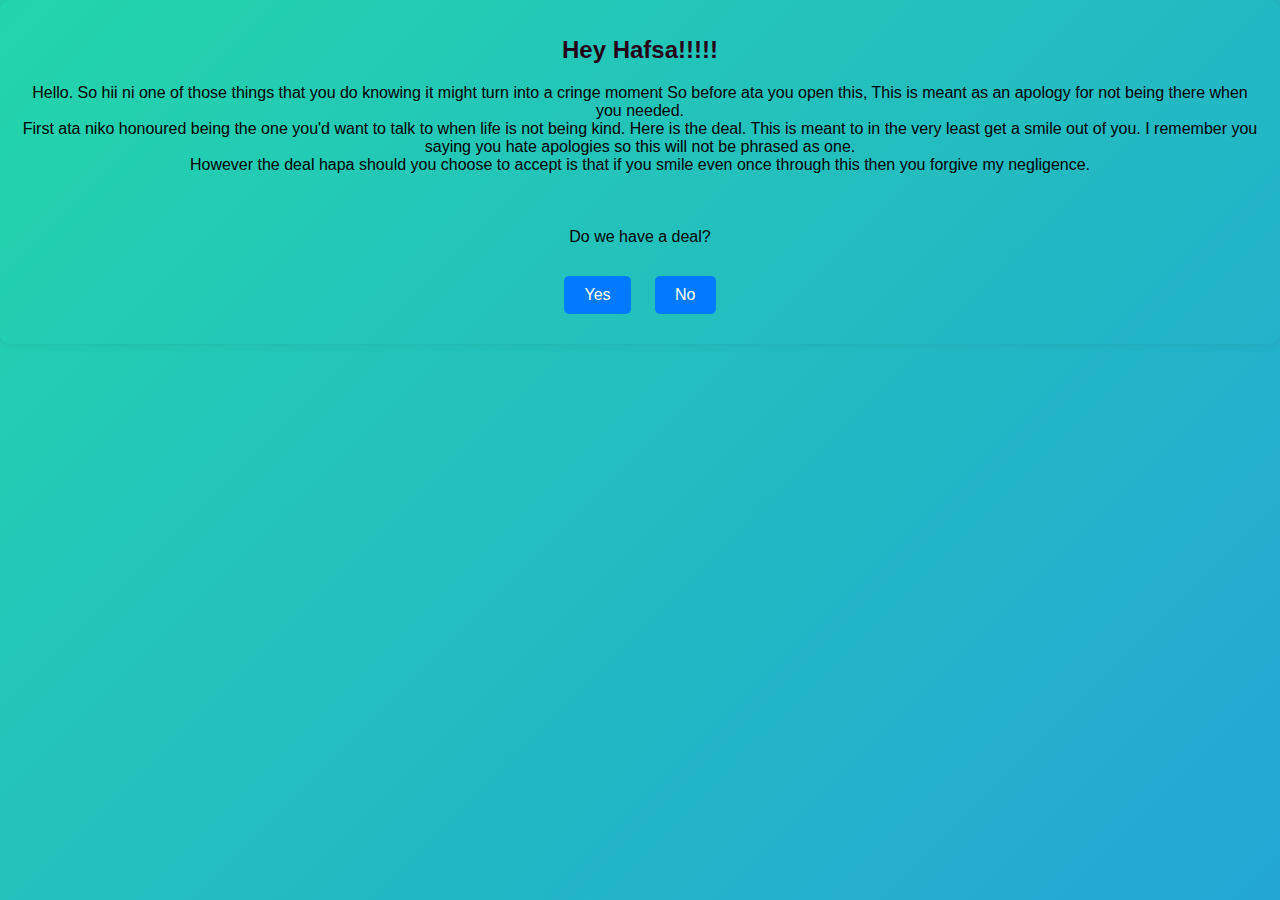
<file: index.html>
<!DOCTYPE html>
<html lang="en">
  <head>
    <meta charset="utf-8" />
    <meta name="viewport" content="width=device-width, initial-scale=1" />
    <meta name="theme-color" content="#000" />
    <title>what do we have here</title>
    <link rel="stylesheet" href="styles.css" />
  </head>
  <body>
    <div class="deal">
      <h1>Hey Hafsa!!!!!</h1>
      <p>
        Hello. So hii ni one of those things that you do knowing it might turn
        into a cringe moment So before ata you open this, This is meant as an
        apology for not being there when you needed. <br />
        First ata niko honoured being the one you'd want to talk to when life is
        not being kind. Here is the deal. This is meant to in the very least get
        a smile out of you. I remember you saying you hate apologies so this
        will not be phrased as one. <br />
        However the deal hapa should you choose to accept is that if you smile
        even once through this then you forgive my negligence.
      </p>
      <br />
      <p>Do we have a deal?</p>
      <button onclick="location.href='reasons.html'">Yes</button>
      <button onclick="location.href='welp.html'">No</button>
    </div>
  </body>
</html>
</file>
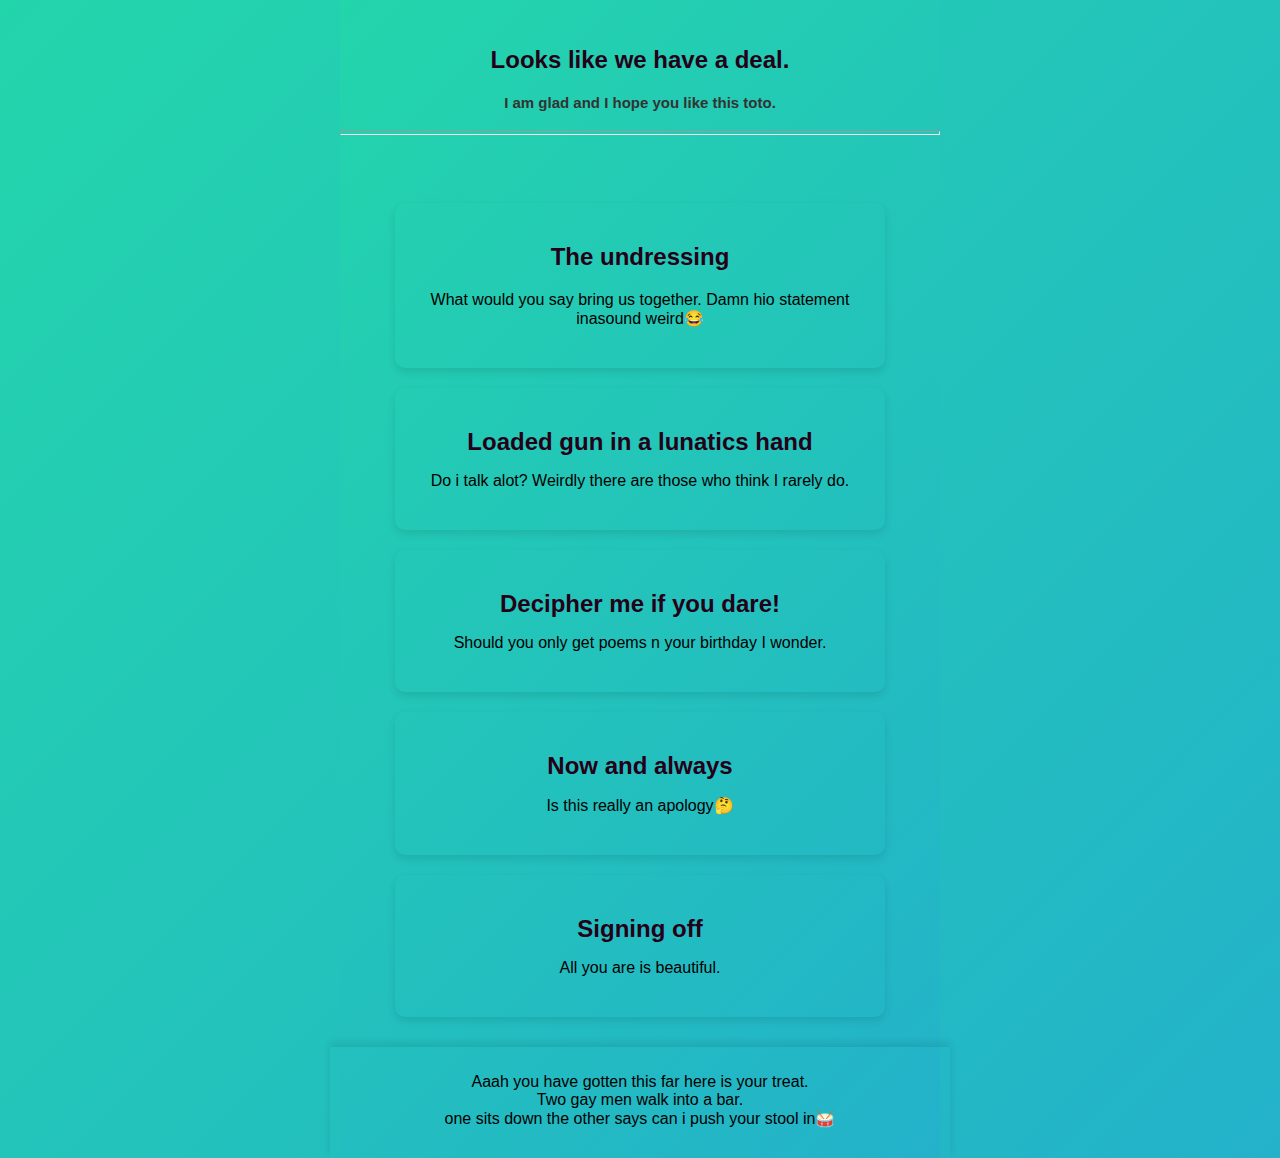
<file: reasons.html>
<!DOCTYPE html>
<html lang="en">
  <head>
    <meta charset="utf-8" />
    <meta name="viewport" content="width=device-width, initial-scale=1" />
    <meta name="theme-color" content="#000" />
    <title>Five Reasons Why</title>
    <link rel="stylesheet" href="styles.css" />
  </head>
  <body>
    <div class="toto">
      <main>
        <h1>
          Looks like we have a deal.
        </h1>
        <p> I am glad and I hope you like this
          toto.</p>

      </main>
      <hr>
      
    </div>
  

    <div class="container">
      <a href="reasons/reason1.html" class="card" id="card1">
        <div class="info">
          <h2>The undressing</h2>
          <p></p>
            What would you say bring us together. Damn hio statement inasound
            weird😂
          </p>
        </div>
      </a>
      <a href="reasons/reason2.html" class="card" id="card2">
        <div class="info">
          <h2>Loaded gun in a lunatics hand</h2>
          <p>Do i talk alot? Weirdly there are those who think I rarely do.</p>
        </div>
      </a>
      <a href="reasons/reason3.html" class="card" id="card3">
        <div class="info">
          <h2>Decipher me if you dare!</h2>
          <p>Should you only get poems n your birthday I wonder.</p>
        </div>
      </a>
      <a href="reasons/reason4.html" class="card" id="card4">
        <div class="info">
          <h2>Now and always</h2>
          <p>Is this really an apology🤔</p>
        </div>
      </a>
      <a href="reasons/reason5.html" class="card" id="card5">
        <div class="info">
          <h2>Signing off</h2>
          <p>All you are is beautiful. </p>
        </div>
      </a>
    </div>
    <footer>
      <p>Aaah you have gotten this far here is your treat. <br>Two gay men walk into a bar. <br>one sits down the other says can i push your stool in🥁</p>
    </footer>
  </body>
</html>
</file>
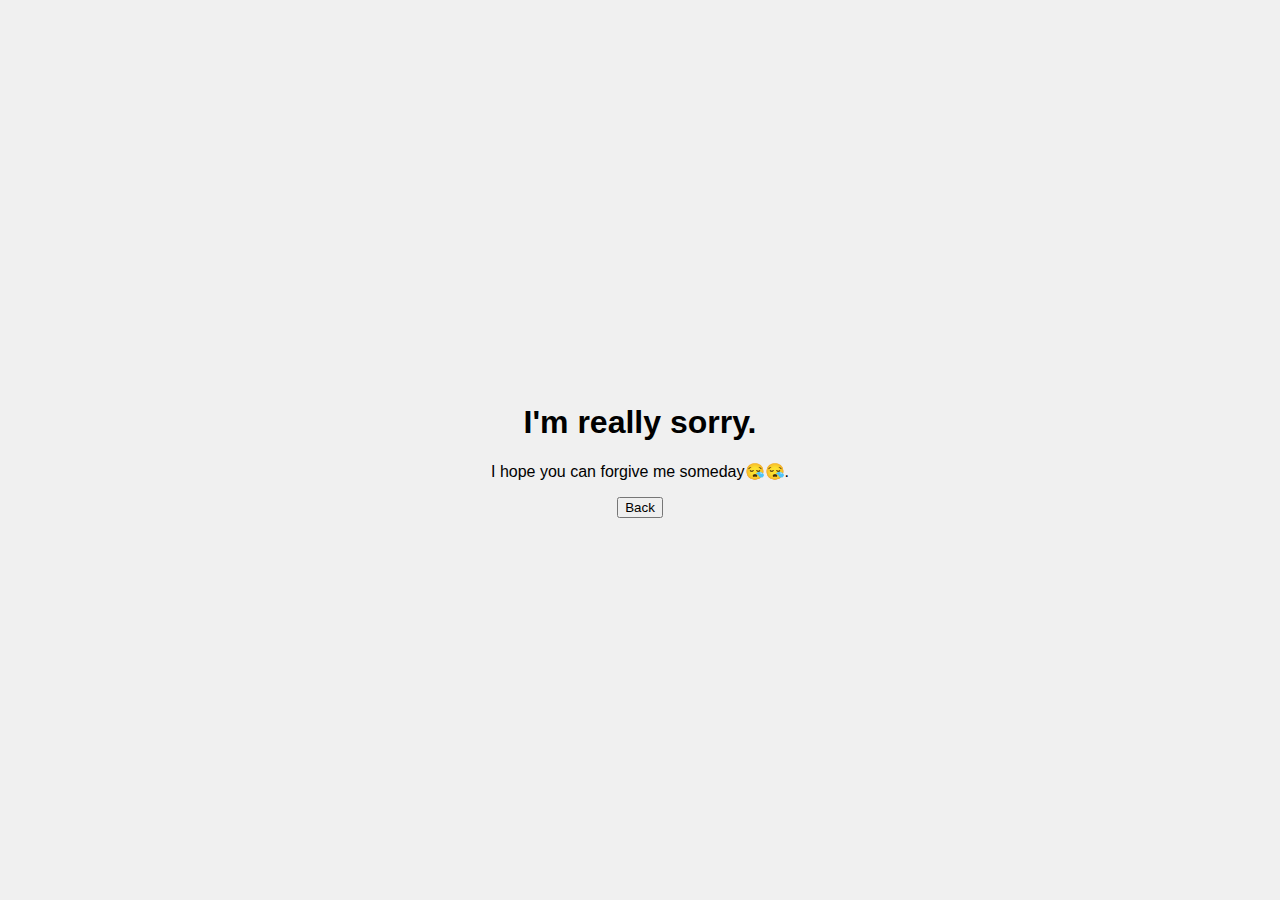
<file: welp.html>
<!DOCTYPE html>
<html lang="en">
  <head>
    <meta charset="UTF-8" />
    <meta name="viewport" content="width=device-width, initial-scale=1.0" />
    <title>Welp</title>
    <style>
      body {
        font-family: Arial, sans-serif;
        background-color: #f0f0f0;
        margin: 0;
        display: flex;
        justify-content: center;
        align-items: center;
        height: 100vh;
      }
      .container {
        text-align: center;
      }
    </style>
  </head>
  <body>
    <div class="container">
      <h1>I'm really sorry.</h1>
      <p>I hope you can forgive me someday😪😪.</p>
      <button onclick="location.href='index.html'">Back</button>
    </div>
  </body>
</html>
</file>
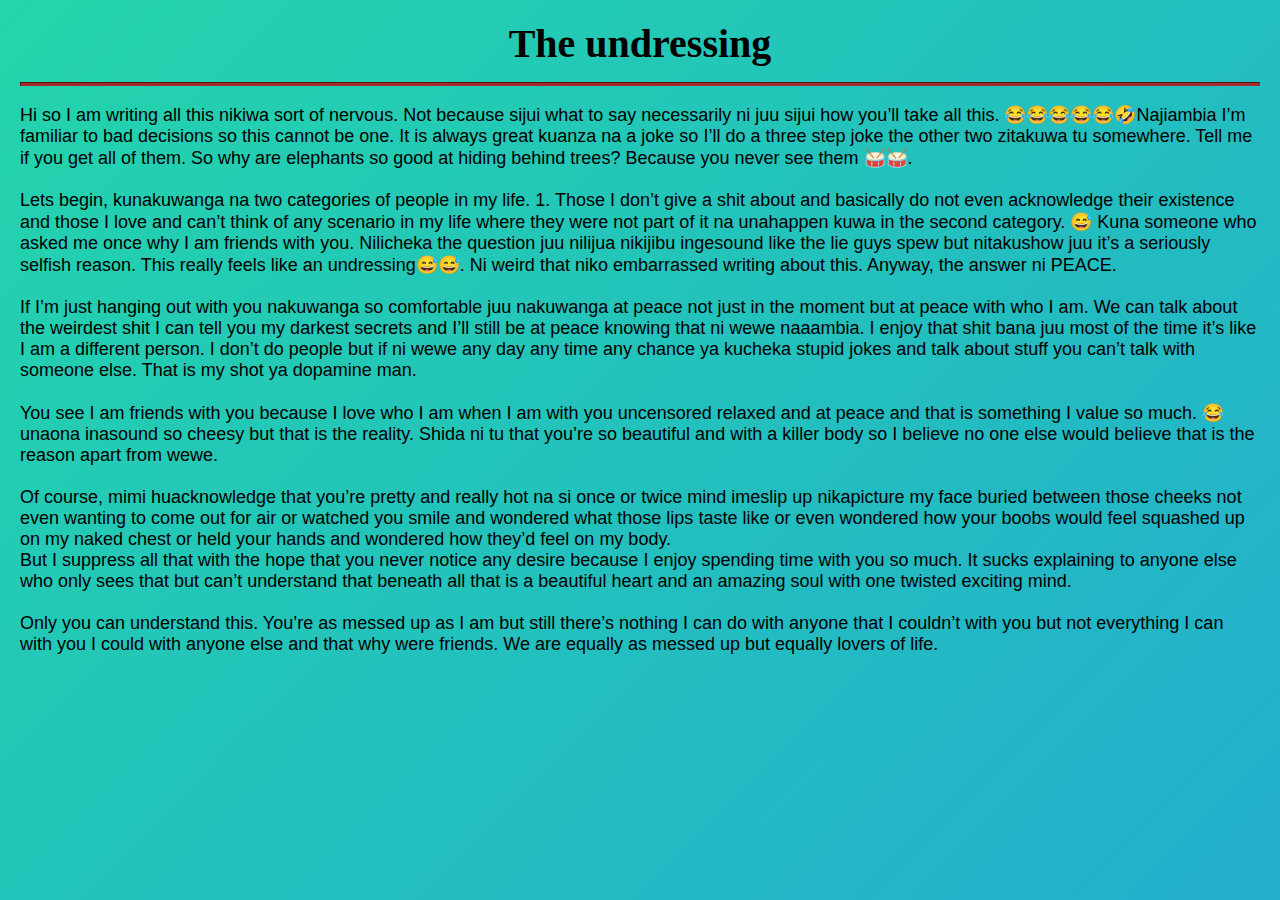
<file: reasons/reason1.html>
<!DOCTYPE html>
<html lang="en">
  <head>
    <meta charset="UTF-8" />
    <meta name="viewport" content="width=device-width, initial-scale=1.0" />
    <title>Interesting huh</title>
    <link rel="stylesheet" href="reasons.css" />
  </head>
  <body class="reason1">
    <div class="container">
      <main>
        <h1>The undressing</h1>
        
        <hr>
        <section>
          
          <article class="content">
           <p>Hi so I am writing all this nikiwa sort of nervous.
             Not because sijui what to say necessarily ni juu sijui how you’ll take all this.  
             😂😂😂😂😂🤣Najiambia I’m familiar to bad decisions so this cannot be one. 
             It is always great kuanza na a joke so I’ll do a three step joke the other two zitakuwa tu somewhere. 
            Tell me if you get all of them. So why are elephants so good at hiding behind trees? Because you never see them 🥁🥁. <br> <br>
             Lets begin, kunakuwanga na two categories of people in my life. 1. Those I don’t give a shit about and basically do not even acknowledge their existence and those I love and can’t think of any scenario in my life where they were not part of it na unahappen kuwa in the second category. 
             😅 Kuna someone who asked me once why I am friends with you. Nilicheka the question juu nilijua nikijibu ingesound like the lie guys spew but nitakushow juu it’s a seriously selfish reason. This really feels like an undressing😅😅. Ni weird that niko embarrassed writing about this. Anyway, the answer ni PEACE. 
              <br> <br>If I’m just hanging out with you nakuwanga so comfortable juu nakuwanga at peace not just
               in the moment but at peace with who I am. We can talk about the weirdest shit I can tell you my
                darkest secrets and I’ll still be at peace knowing that ni wewe naaambia.
                I enjoy that shit bana juu most of the time it’s like I am a different person. 
                I don’t do people but if ni wewe any day any time any chance ya kucheka stupid 
                jokes and talk about stuff you can’t talk with someone else. That is my shot ya dopamine man. <br> <br>
                 You see I am friends with you because I love who I am when I am with you uncensored relaxed and 
                 at peace and that is something I value so much. 😂unaona inasound so cheesy but that is the reality.
                  Shida ni tu that you’re so beautiful and with a killer body so I believe no one else would believe that
                   is the reason apart from wewe. <br> <br>Of course, mimi huacknowledge that you’re pretty and really hot na si once
                    or twice mind imeslip up nikapicture my face buried between those cheeks not even wanting to come out for
                     air or watched you smile and wondered what those lips taste like or even wondered how your boobs would
                      feel squashed up on my naked chest or held your hands and wondered how they’d feel on my body. <br> But I
                       suppress all that with the hope that you never notice any desire because I enjoy spending time with
                        you so much. It sucks explaining to anyone else who only sees that but can’t understand that beneath
                         all that is a beautiful heart and an amazing soul with one twisted exciting mind. <br> <br>
                          Only you can understand this.
                           You’re as messed up as I am but still there’s nothing I can do with anyone that I couldn’t
                            with you but not everything I can with you I could with anyone else and that why were friends. 
                            We are equally as messed up but equally lovers of life. </p>
          </article>
        </section>
        
</html>
</file>
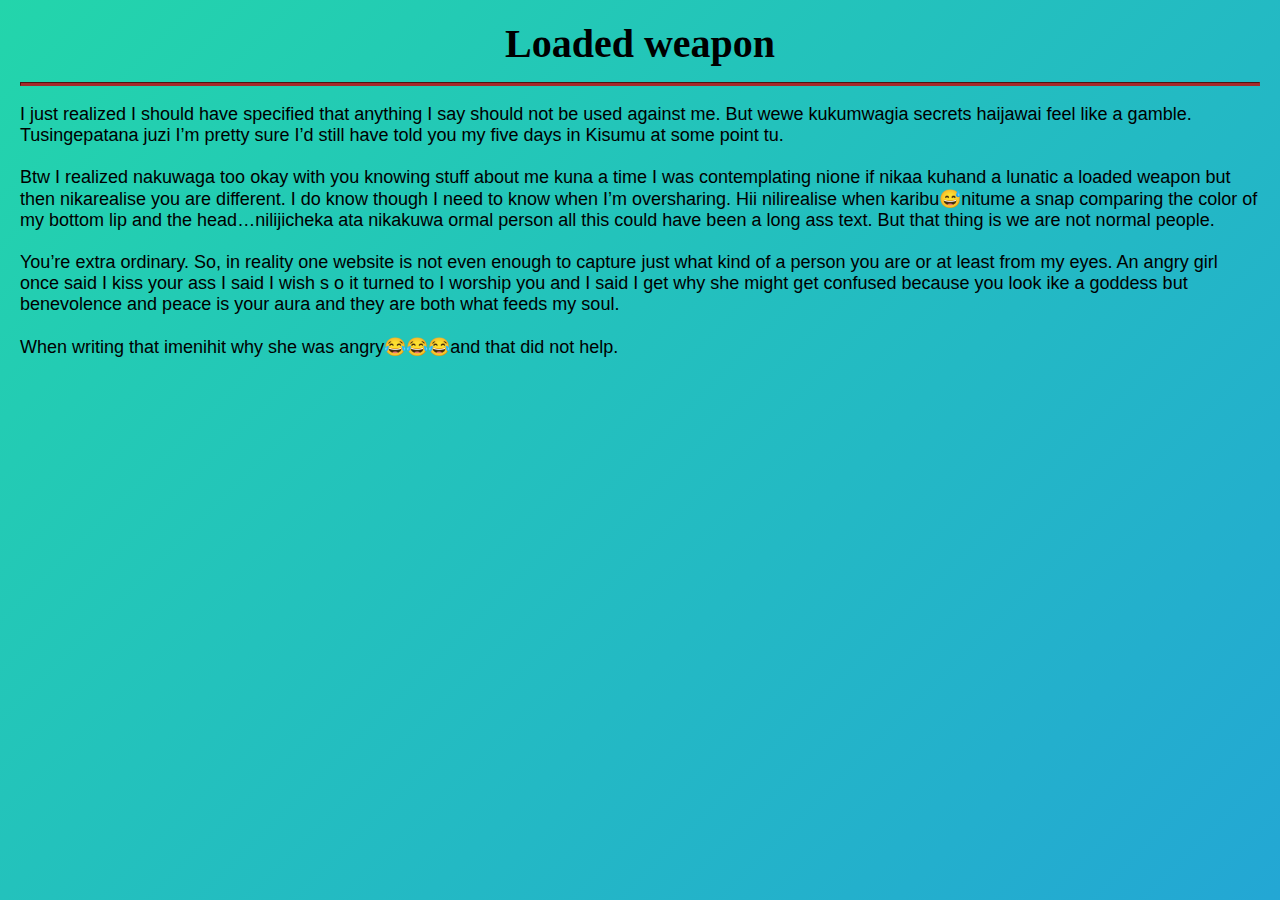
<file: reasons/reason2.html>
<!DOCTYPE html>
<html lang="en">
  <head>
    <meta charset="UTF-8" />
    <meta name="viewport" content="width=device-width, initial-scale=1.0" />
    <title>I am getting the hang of this</title>
    <link rel="stylesheet" href="reasons.css" />
  </head>
  <body class="reason2">
    <div class="container">
      <main>
        <h1>Loaded weapon</h1>
        
        <hr>
        <section>
          
          <article class="content">
           <p>I just realized I should have specified that anything I say should not be used against me.
            But wewe kukumwagia secrets haijawai feel like a gamble.
             Tusingepatana juzi I’m pretty sure I’d still have told you my five days in Kisumu at some point tu.
             
            <br> <br>Btw I realized nakuwaga too okay with you knowing stuff about me kuna a time I was contemplating
             nione if nikaa kuhand a lunatic a loaded weapon but then nikarealise you are different.
              I do know though I need to know when I’m oversharing. Hii nilirealise when karibu😅nitume a snap comparing the color of my bottom lip and the head…nilijicheka ata nikakuwa
              ormal person all this could have been a long ass text. But that thing is we are not normal people. 
            <br> <br>You’re extra ordinary. So, in reality one website is not even enough to capture just what kind 
            of a person you are or at least from my eyes. An angry girl once said I kiss your ass I said I wish s
            o it turned to I worship you and I said I get why she might get confused because you look
            ike a goddess but benevolence and peace is your aura and they are both what feeds my soul. <br> <br>
            When writing that imenihit why she was angry😂😂😂and that did not help.
            
          </article>
        </section>
        
</html>
</file>
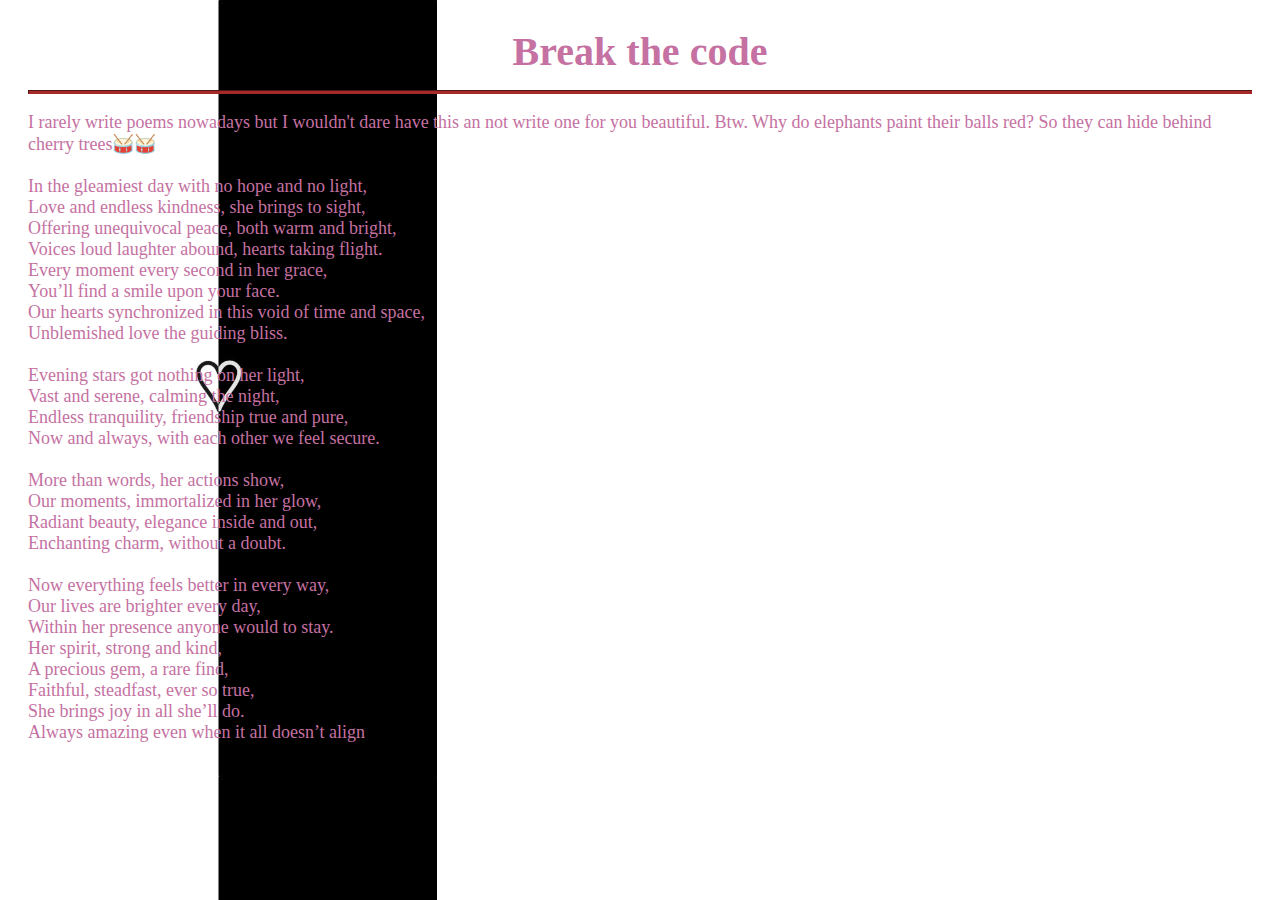
<file: reasons/reason3.html>
<!DOCTYPE html>
<html lang="en">
  <head>
    <meta charset="UTF-8" />
    <meta name="viewport" content="width=device-width, initial-scale=1.0" />
    <title>Poetry rocks</title>
    <link rel="stylesheet" href="reasons.css" />
  </head>
  <body class="reason3">
    <div class="poem1">
      <main>
        <h1>Break the code</h1>
        
        <hr>
        <section>
          
          <article class="content">
           <p>
            I rarely write poems nowadays but I wouldn't dare have this an not write one for you beautiful. Btw. Why do elephants paint their balls red? So they can hide behind cherry trees🥁🥁
<br> <br>

In the gleamiest day with no hope and no light, <br>
Love and endless kindness, she brings to sight,<br>
Offering unequivocal peace, both warm and bright,<br>
Voices loud laughter abound, hearts taking flight.<br>
Every moment every second in her grace,<br>
You’ll find a smile upon your face.<br>
Our hearts synchronized in this void of time and space, <br>
Unblemished love the guiding bliss.<br><br>

Evening stars got nothing on her light,<br>
Vast and serene, calming the night,<br>
Endless tranquility, friendship true and pure,<br>
Now and always, with each other we feel secure.<br><br>

More than words, her actions show,<br>
Our moments, immortalized in her glow,<br>
Radiant beauty, elegance inside and out,<br>
Enchanting charm, without a doubt.<br><br>

Now everything feels better in every way,<br>
Our lives are brighter every day,<br>
Within her presence anyone would to stay.<br>

Her spirit, strong and kind,<br>
A precious gem, a rare find,<br>
Faithful, steadfast, ever so true,<br>
She brings joy in all she’ll do.<br>
Always amazing even when it all doesn’t align<br>

           </p>
          </article>
        </section>
        
</html>
</file>
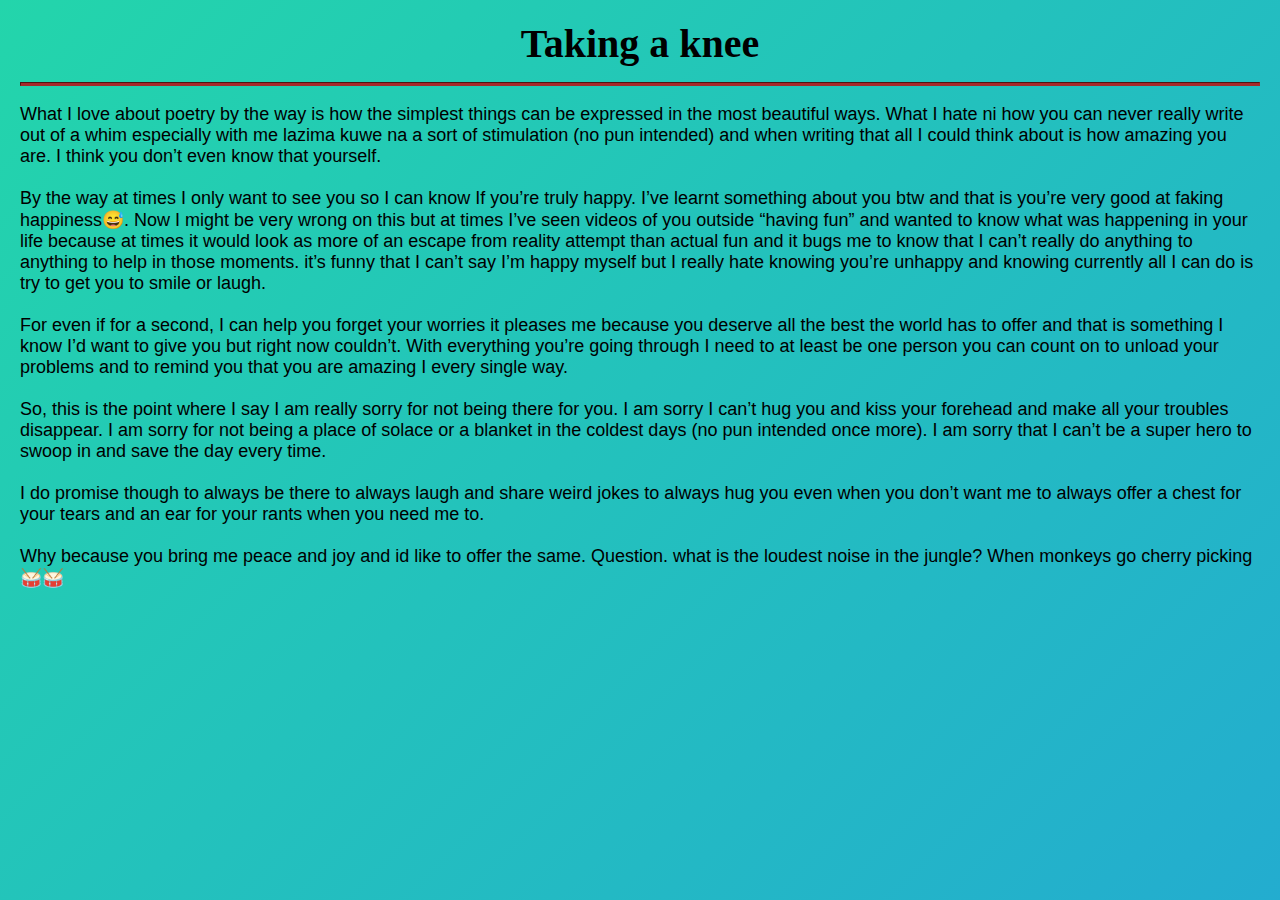
<file: reasons/reason4.html>
<!DOCTYPE html>
<html lang="en">
  <head>
    <meta charset="UTF-8" />
    <meta name="viewport" content="width=device-width, initial-scale=1.0" />
    <title>This didn't go badly</title>
    <link rel="stylesheet" href="reasons.css" />
  </head>
  <body class="reason4">
    <div class="container">
      <main>
        <h1>Taking a knee</h1>
        
        <hr>
        <section>
          
          <article class="content">
           <p>What I love about poetry by the way is how the simplest things can be expressed in the most beautiful ways.
             What I hate ni how you can never really write out of a whim especially with me lazima kuwe na a sort of 
             stimulation (no pun intended) and when writing that all I could think about is how amazing you are. I think you don’t even know that yourself. 
             <br> <br>By the way at times I only want to see you so I can know If you’re truly happy. I’ve learnt something
              about you btw and that is you’re very good at faking happiness😅.
               Now I might be very wrong on this but at times I’ve seen videos of you outside “having fun”
                and wanted to know what was happening in your life because at times it would 
                look as more of an escape from reality attempt than actual fun and it bugs me 
                to know that I can’t really do anything to anything to help in those moments. it’s funny that I 
                can’t say I’m happy myself but I really hate knowing you’re unhappy and knowing currently all 
                I can do is try to get you to smile or laugh. <br> <br>For even if for a second, I can help you forget your worries it pleases me because you deserve all the best the world has to offer and that is something I know I’d want to give you but right now couldn’t. 
            With everything you’re going through I need to at least be one person you can count on to unload your
             problems and to remind you that you are amazing I every single way. 
             <br><br>So, this is the point where I say I am really sorry for not being there for you. 
             I am sorry I can’t hug you and kiss your forehead and make all your troubles disappear.
              I am sorry for not being a place of solace or a blanket in the coldest days (no pun intended once more).
               I am sorry that I can’t be a super hero to swoop in and save the day every time. <br><br>
               I do promise though to always be there to always laugh and share weird jokes to always hug you even
                when you don’t want me to always offer a chest for your tears and an ear for your
                 rants when you need me to. <br> <br>
            Why because you bring me peace and joy and id like to offer the same.
            Question. what is the loudest noise in the jungle? When monkeys go cherry picking🥁🥁

            </p>
          </article>
        </section>
        
</html>
</file>
<file: styles.css>
body,
html {
    background: linear-gradient(-45deg, #ee7752, #e73c7e, #23a6d5, #23d5ab);
    background-size: 400% 400%;
    animation: gradient 30s ease infinite;    
    margin: 0;
    display: flex;
    justify-content: center;
    display: flex;
    flex-direction: column;
    align-items: center;
    

    
    font-family: Arial, sans-serif;
}
@keyframes gradient {
    0% {
      background-position: 0% 50%;
    }
  
    50% {
      background-position: 100% 50%;
    }
  
    100% {
      background-position: 0% 50%;
    }
  }

  .deal {
    text-align: center;
    padding: 20px;
    
    border-radius: 10px;
    box-shadow: 0 0 10px rgba(0, 0, 0, 0.1);
}

h1 {
    
    margin-bottom: 20px;
    color: #250118;
    font-size: 1.5rem;
    
}

p {
    font-size: 16px;
    margin-bottom: 20px;
}

button {
    margin: 10px;
    padding: 10px 20px;
    font-size: 16px;
    cursor: pointer;
    border: none;
    border-radius: 5px;
    background-color: #007bff;
    color: white;
    transition: background-color 0.3s;
}

button:hover {
    background-color: #0056b3;
}

@media (max-width: 600px) {
    .container {
        width: 90%;
        padding: 15px;
    }

    h1 {
        font-size: 1.5rem;
        margin-bottom: 20px;
        color: #250118;
    }

    p {
        font-size: 14px;
    }

    button {
        font-size: 14px;
        padding: 8px 16px;
    }
}

.container {
    display: flex;
    flex-direction: column;
    align-items: center;
    margin-top: 20px;
    width: 100%;
    max-width: 600px;
    text-align: center;
    
}

.card {
    
    border-radius: 10px;
    box-shadow: 0 4px 8px rgba(0, 0, 0, 0.1);
    margin: 10px 20px;
    padding: 20px;
    width: calc(100% - 150px);
    text-decoration: none;
    color: inherit;
    display: block;
    transition: transform 0.2s;
}

.card:hover {
    transform: translateY(-5px);
}

.card h2, .card p {
    text-decoration: none;
}

.info {
    text-align: center;
}

.info h2 {
    color: #250118;
    font-size: 1.5rem;
    margin-bottom: 10px;
}

.info p {
    
    font-size: 1rem;
    margin-bottom: 20px;
}

footer {
    margin-top: 20px;
    font-size: 1rem;
    text-align: center;
    width: 100%;
    padding: 10px;
    
    box-shadow: 0 -4px 8px rgba(0, 0, 0, 0.1);
}

@media (max-width: 600px) {
    .info h2 {
        font-size: 1.2rem;
    }

    .info p {
        font-size: 0.9rem;
    }
}
.toto {
    width: 100%;
    max-width: 600px;
    text-align: center;
    margin: 20px 0;
    padding: 10px;
}

.toto p {
    font-size: 15px;
    font-weight: bold;
    color: #333;
}
hr {
    height: 2px;
    background-color:linear-gradient( #b1f7e3, #727991, #7f4fca);;
    border-color:linear-gradient(#b1f7e3, #727991, #7f4fca);;
  }
</file>
<file: reasons/reasons.css>
.reason1, .reason2, .reason4{
    background: linear-gradient(-45deg, #ee7752, #e73c7e, #23a6d5, #23d5ab);
    background-size: 400% 400%;
    animation: gradient 30s ease infinite;    
    margin: 0;
    display: flex;
    justify-content: center;
    display: flex;
    flex-direction: column;
    align-items: center;
    padding: 20px;

    
    font-family: Arial, sans-serif;
}
@keyframes gradient {
    0% {
      background-position: 0% 50%;
    }
  
    50% {
      background-position: 100% 50%;
    }
  
    100% {
      background-position: 0% 50%;
    }
  }
 
  
  h1 {
    font-size: 40px;
    margin-top: 0;
    margin-bottom: 15px;
  }
  
  h2 {
    font-size: 30px;
  }

  
  h1, h2, p {
    text-align: center;
  }
/*   
  .container{
    width: 80%;
   margin-left: auto;
    margin-right: auto;
    padding: 20px;
    max-width: 500px;
  } */
  

  
  hr {
    height: 2px;
    background-color: brown;
    border-color: brown;
  }
  

  
  h1, h2 {
    font-family: Impact, serif;
  }
  
  .content p {
    display: flex;
    text-align:left ;
    margin-top: 5px;
    margin-bottom: 5px;
    font-size: 18px;
    padding-top: 10px;
  }

.reason3{
  background-image: url(background1.jpg);
  background-repeat:repeat-y;
  background-size: contain;
  padding: 20px;
  color:rgb(197, 113, 162);

}

.reason5{
  background-image: url(White\ Creative\ Butterfly\ Png.jpg);
  background-repeat: repeat-y;
  background-size: contain;
  padding: 20px;
  color:rgb(182, 137, 158);

  }
</file>
